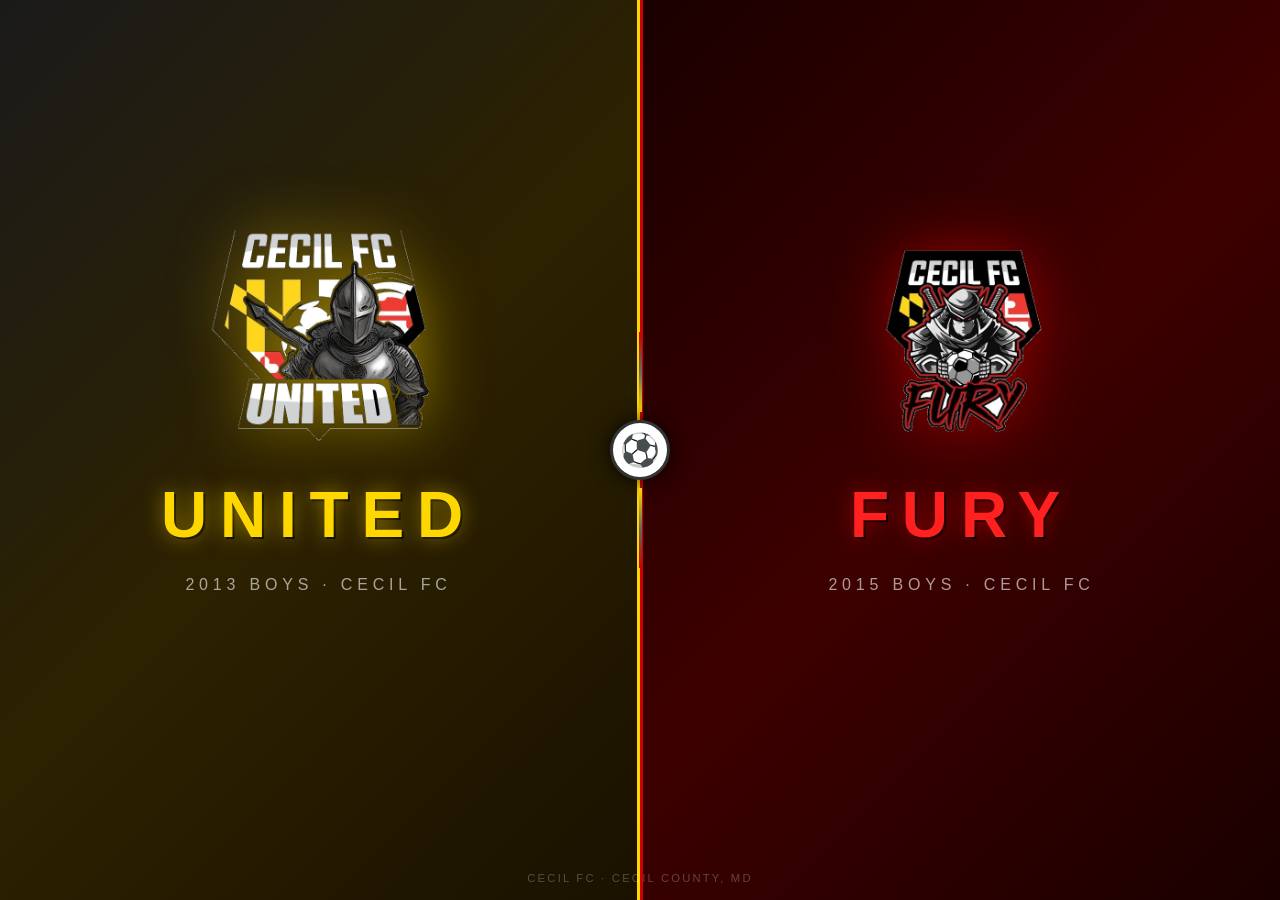
<file: index.html>
<!DOCTYPE html>
<html lang="en">
<head>
  <meta charset="UTF-8">
  <meta name="viewport" content="width=device-width, initial-scale=1.0">
  <title>Cecil FC | United & Fury</title>
  <link rel="icon" type="image/png" href="assets/img/favicon.png">
  <link rel="stylesheet" href="assets/css/style.css">
  <link rel="icon" type="image/x-icon" href="/favicon.ico">
  <link rel="icon" type="image/png" sizes="32x32" href="/favicon-32x32.png">
  <link rel="icon" type="image/png" sizes="16x16" href="/favicon-16x16.png">
</head>
<body>

  <div class="container">

    <!-- LEFT: UNITED -->
    <a class="side united" href="united/index.html">
      <div class="side-content">
        <picture>
          <source srcset="assets/img/united.webp" type="image/webp">
          <img class="crest-img" src="assets/img/united.png" alt="Cecil FC United">
        </picture>
        <h1 class="team-name">UNITED</h1>
        <p class="team-sub">2013 Boys · Cecil FC</p>
        <span class="enter-btn">Enter →</span>
      </div>
    </a>

    <!-- DIVIDER -->
    <div class="divider">
      <div class="divider-line divider-line-top"></div>
      <div class="soccer-ball">⚽</div>
      <div class="divider-line"></div>
    </div>

    <!-- RIGHT: FURY -->
    <a class="side fury" href="fury/index.html">
      <div class="side-content">
        <picture>
          <source srcset="assets/img/fury.webp" type="image/webp">
          <img class="crest-img" src="assets/img/fury.png" alt="Cecil FC Fury">
        </picture>
        <h1 class="team-name">FURY</h1>
        <p class="team-sub">2015 Boys · Cecil FC</p>
        <span class="enter-btn">Enter →</span>
      </div>
    </a>

  </div>

  <p class="footer">Cecil FC · Cecil County, MD</p>

</body>
</html>
</file>
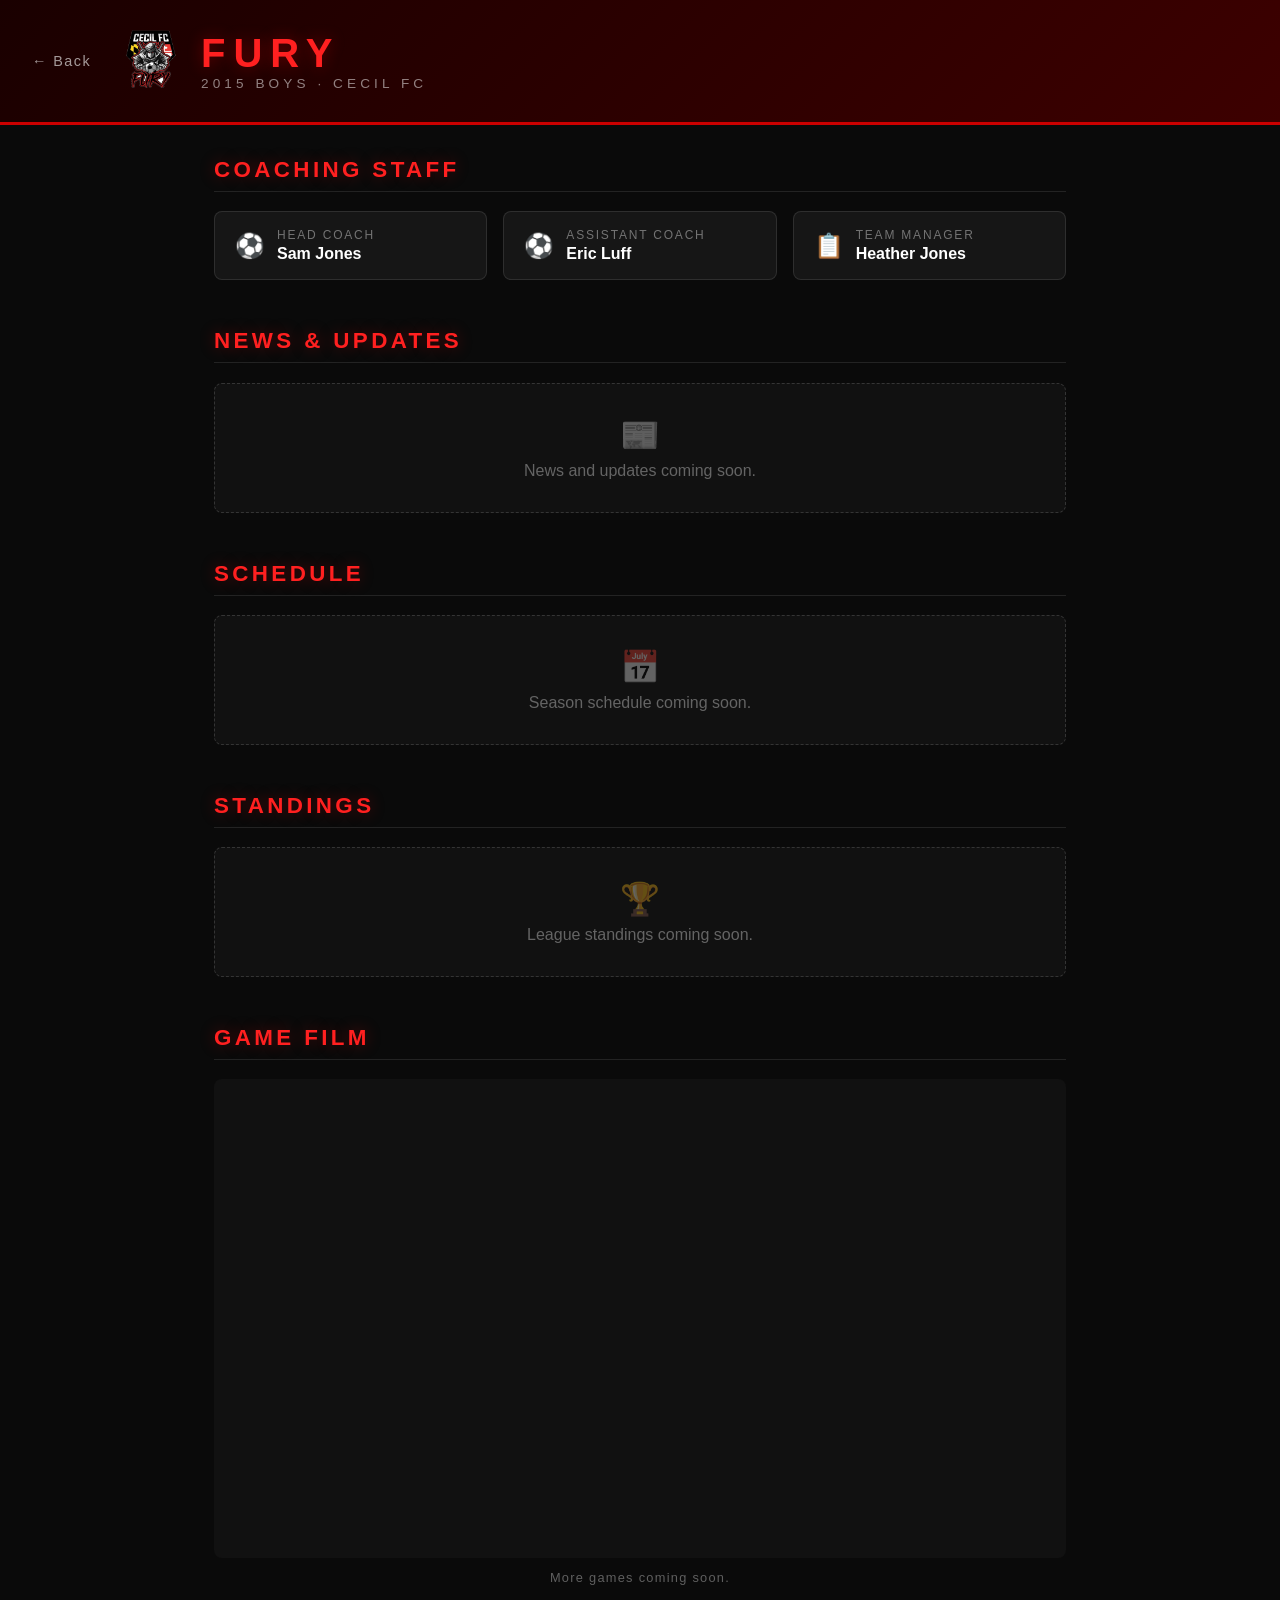
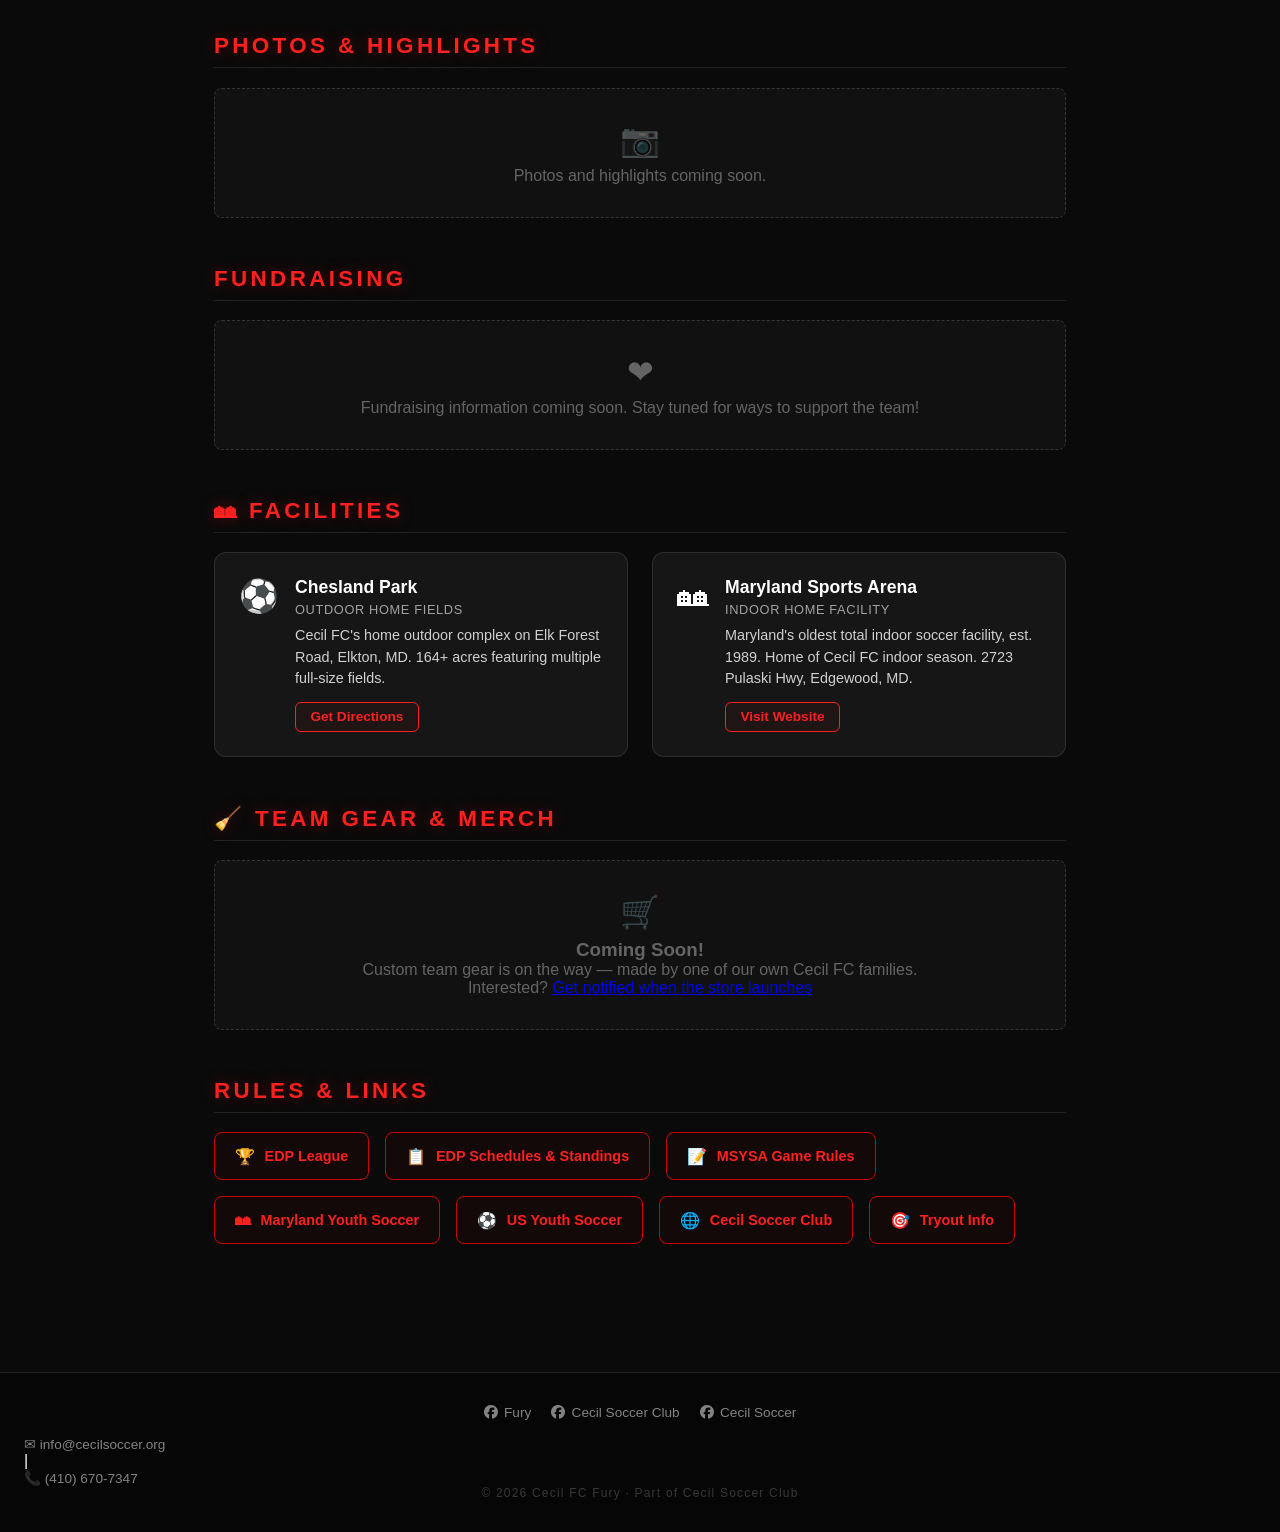
<file: fury/index.html>
<!DOCTYPE html>
<html lang="en">
<head><meta charset="UTF-8"><meta name="viewport" content="width=device-width,initial-scale=1.0">
<title>Cecil FC Fury | 2015 Boys</title>
<link rel="stylesheet" href="../assets/css/team.css">
<link rel="stylesheet" href="https://cdnjs.cloudflare.com/ajax/libs/font-awesome/6.5.0/css/all.min.css">
  <link rel="icon" type="image/x-icon" href="/favicon.ico">
  <link rel="icon" type="image/png" sizes="32x32" href="/favicon-32x32.png">
  <link rel="icon" type="image/png" sizes="16x16" href="/favicon-16x16.png">
</head>
<body class="team-page fury-page">
<header class="team-header fury-header">
<a href="../index.html" class="back-btn">&#8592; Back</a>
<div class="header-content">
<picture><source srcset="../assets/img/fury.webp" type="image/webp"><img src="../assets/img/fury.png" alt="Cecil FC Fury" class="header-crest"></picture>
<div class="header-text"><h1 class="header-title fury-text">FURY</h1><p class="header-sub">2015 Boys &middot; Cecil FC</p></div>
</div></header>
<main class="team-main">
<section class="team-section"><h2 class="section-title fury-text">Coaching Staff</h2>
<div class="coaches-grid">
<div class="coach-card"><div class="coach-icon">&#9917;</div><div class="coach-info"><span class="coach-role">Head Coach</span><span class="coach-name">Sam Jones</span></div></div>
<div class="coach-card"><div class="coach-icon">&#9917;</div><div class="coach-info"><span class="coach-role">Assistant Coach</span><span class="coach-name">Eric Luff</span></div></div>
<div class="coach-card"><div class="coach-icon">&#128203;</div><div class="coach-info"><span class="coach-role">Team Manager</span><span class="coach-name">Heather Jones</span></div></div>
</div></section>
<section class="team-section"><h2 class="section-title fury-text">News &amp; Updates</h2>
<div class="placeholder-box"><span class="placeholder-icon">&#128240;</span><p>News and updates coming soon.</p></div></section>
<section class="team-section"><h2 class="section-title fury-text">Schedule</h2>
<div class="placeholder-box"><span class="placeholder-icon">&#128197;</span><p>Season schedule coming soon.</p></div></section>
<section class="team-section"><h2 class="section-title fury-text">Standings</h2>
<div class="placeholder-box"><span class="placeholder-icon">&#127942;</span><p>League standings coming soon.</p></div></section>
<section class="team-section"><h2 class="section-title fury-text">Game Film</h2>
<div class="video-container"><iframe src="https://app.veo.co/matches/20260510-2015-boys-fury-vs-catonsville-sc-2014-blue-v3a23af3/embed" frameborder="0" allowfullscreen allow="autoplay; fullscreen" class="veo-embed"></iframe></div>
<p class="video-note">More games coming soon.</p></section>
<section class="team-section"><h2 class="section-title fury-text">Photos &amp; Highlights</h2>
<div class="placeholder-box"><span class="placeholder-icon">&#128247;</span><p>Photos and highlights coming soon.</p></div></section>
<section class="team-section"><h2 class="section-title fury-text">Fundraising</h2>
<div class="placeholder-box"><span class="placeholder-icon">&#10084;</span><p>Fundraising information coming soon. Stay tuned for ways to support the team!</p></div></section>
<section class="team-section"><h2 class="section-title fury-text">&#127960; Facilities</h2>
<div class="facilities-grid">
<div class="facility-card">
<div class="facility-icon">&#9917;</div>
<div class="facility-info">
<h3 class="facility-name">Chesland Park</h3>
<p class="facility-type">Outdoor Home Fields</p>
<p class="facility-desc">Cecil FC's home outdoor complex on Elk Forest Road, Elkton, MD. 164+ acres featuring multiple full-size fields.</p>
<a href="https://maps.google.com/?q=Chesland+Park+Elk+Forest+Road+Elkton+MD" target="_blank" class="facility-link fury-link">Get Directions</a>
</div>
</div>
<div class="facility-card">
<div class="facility-icon">&#127960;</div>
<div class="facility-info">
<h3 class="facility-name">Maryland Sports Arena</h3>
<p class="facility-type">Indoor Home Facility</p>
<p class="facility-desc">Maryland's oldest total indoor soccer facility, est. 1989. Home of Cecil FC indoor season. 2723 Pulaski Hwy, Edgewood, MD.</p>
<a href="http://www.marylandsportsarena.com/" target="_blank" class="facility-link fury-link">Visit Website</a>
</div>
</div>
</div></section>
<section class="team-section"><h2 class="section-title fury-text">&#129529; Team Gear &amp; Merch</h2>
<div class="placeholder-box merch-box"><span class="placeholder-icon">&#128722;</span><h3>Coming Soon!</h3><p>Custom team gear is on the way &mdash; made by one of our own Cecil FC families.</p><p class="merch-contact">Interested? <a href="mailto:team@united-fury.com" class="merch-email">Get notified when the store launches</a></p></div></section>
<section class="team-section"><h2 class="section-title fury-text">Rules &amp; Links</h2>
<div class="links-grid">
<a href="https://www.edpsoccer.com/edp-league/" target="_blank" class="link-card fury-link"><span class="link-icon">&#127942;</span><span>EDP League</span></a>
<a href="https://www.edpsoccer.com/schedules-standings/" target="_blank" class="link-card fury-link"><span class="link-icon">&#128203;</span><span>EDP Schedules &amp; Standings</span></a>
<a href="https://www.msysa.org/referee-resources/" target="_blank" class="link-card fury-link"><span class="link-icon">&#128221;</span><span>MSYSA Game Rules</span></a>
<a href="https://www.msysa.org/" target="_blank" class="link-card fury-link"><span class="link-icon">&#127960;</span><span>Maryland Youth Soccer</span></a>
<a href="https://www.usyouthsoccer.org/" target="_blank" class="link-card fury-link"><span class="link-icon">&#9917;</span><span>US Youth Soccer</span></a>
<a href="https://www.cecilsoccer.org/" target="_blank" class="link-card fury-link"><span class="link-icon">&#127760;</span><span>Cecil Soccer Club</span></a>
<a href="https://www.cecilsoccer.org/competitive-csl/tryout-info/" target="_blank" class="link-card fury-link"><span class="link-icon">&#127919;</span><span>Tryout Info</span></a>
</div></section>
</main>
<footer class="team-footer">
<div class="footer-links">
<a href="https://www.facebook.com/cecilfc2015fury" target="_blank" class="footer-link"><i class="fa-brands fa-facebook"></i> Fury</a>
<a href="https://www.cecilsoccer.org/" target="_blank" class="footer-link"><i class="fa-brands fa-facebook"></i> Cecil Soccer Club</a>
<a href="https://www.facebook.com/CecilSoccer" target="_blank" class="footer-link"><i class="fa-brands fa-facebook"></i> Cecil Soccer</a>
</div>
<div class="footer-contact"><a href="mailto:info@cecilsoccer.org" class="footer-link">&#9993; info@cecilsoccer.org</a><span class="footer-divider">|</span><a href="tel:4106707347" class="footer-link">&#128222; (410) 670-7347</a></div><p class="footer-copy">&copy; 2026 Cecil FC Fury &middot; Part of Cecil Soccer Club</p>
</footer>
</body></html>
</file>
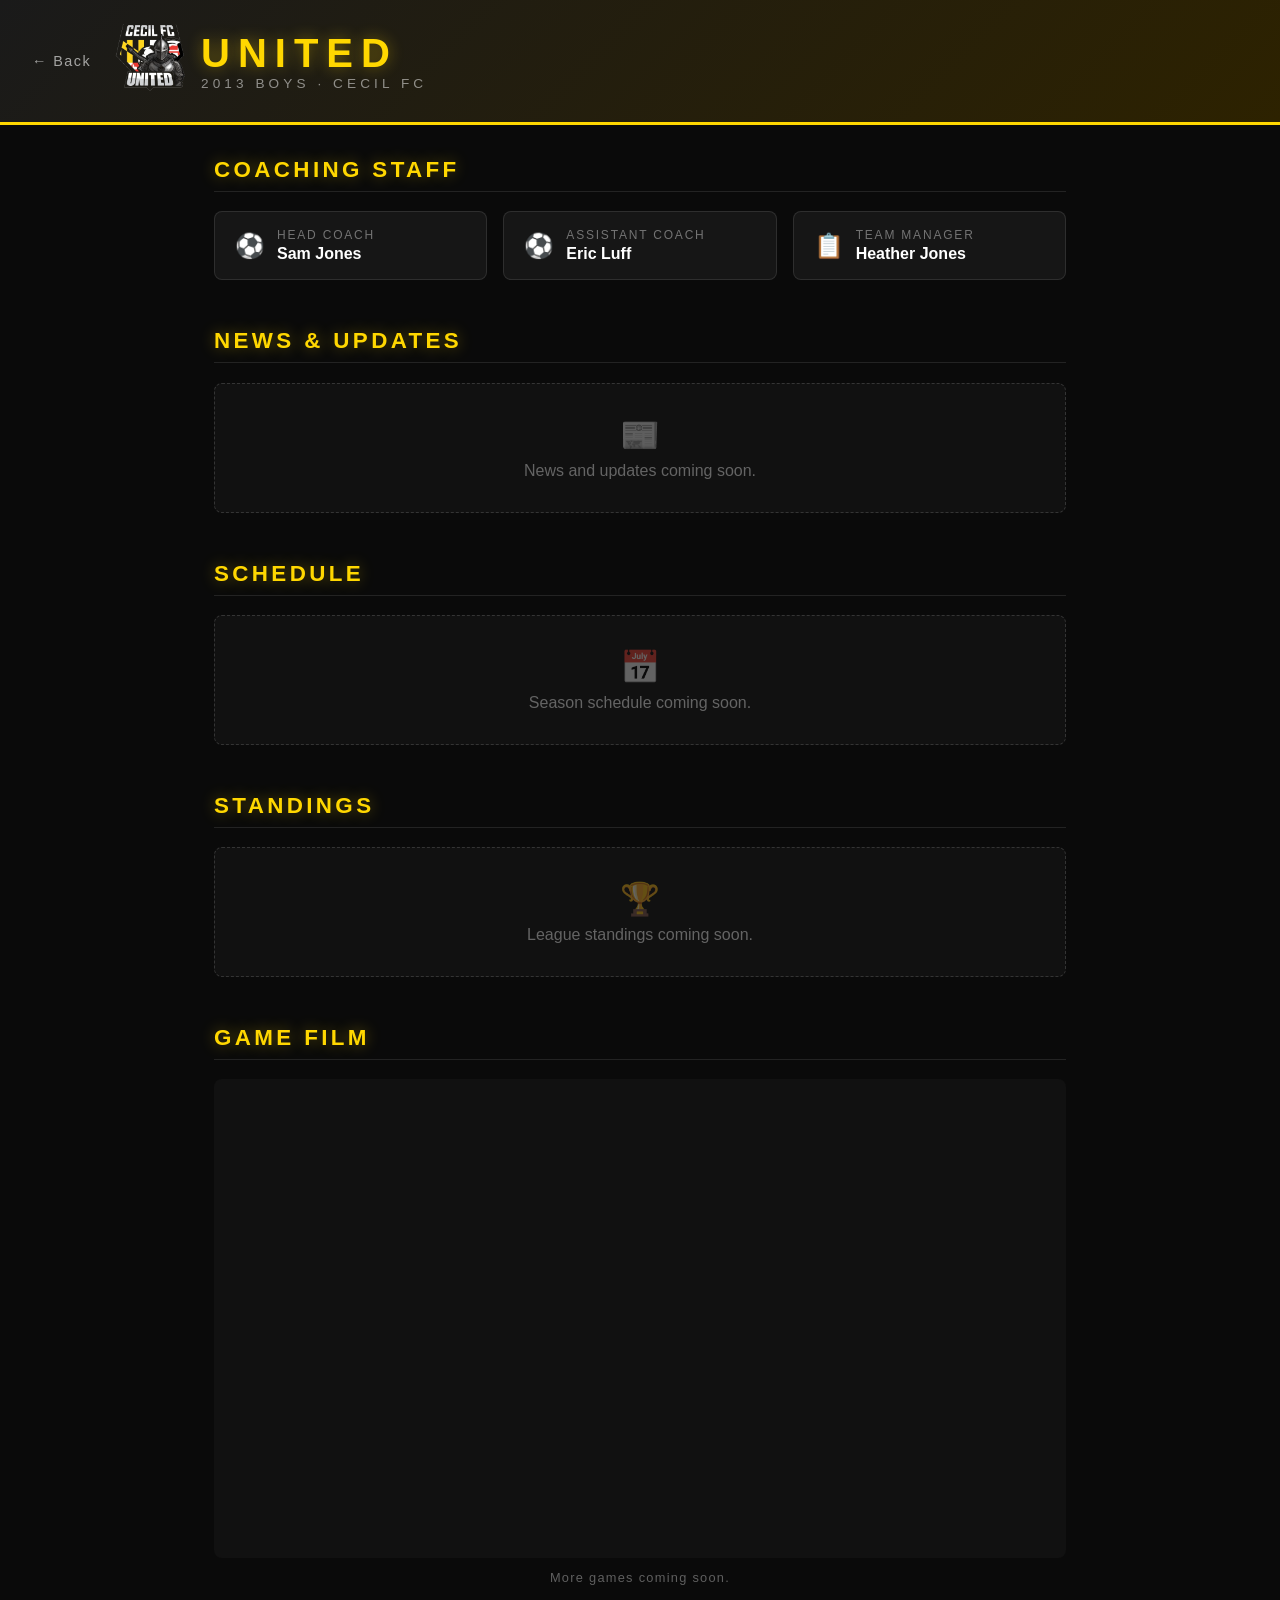
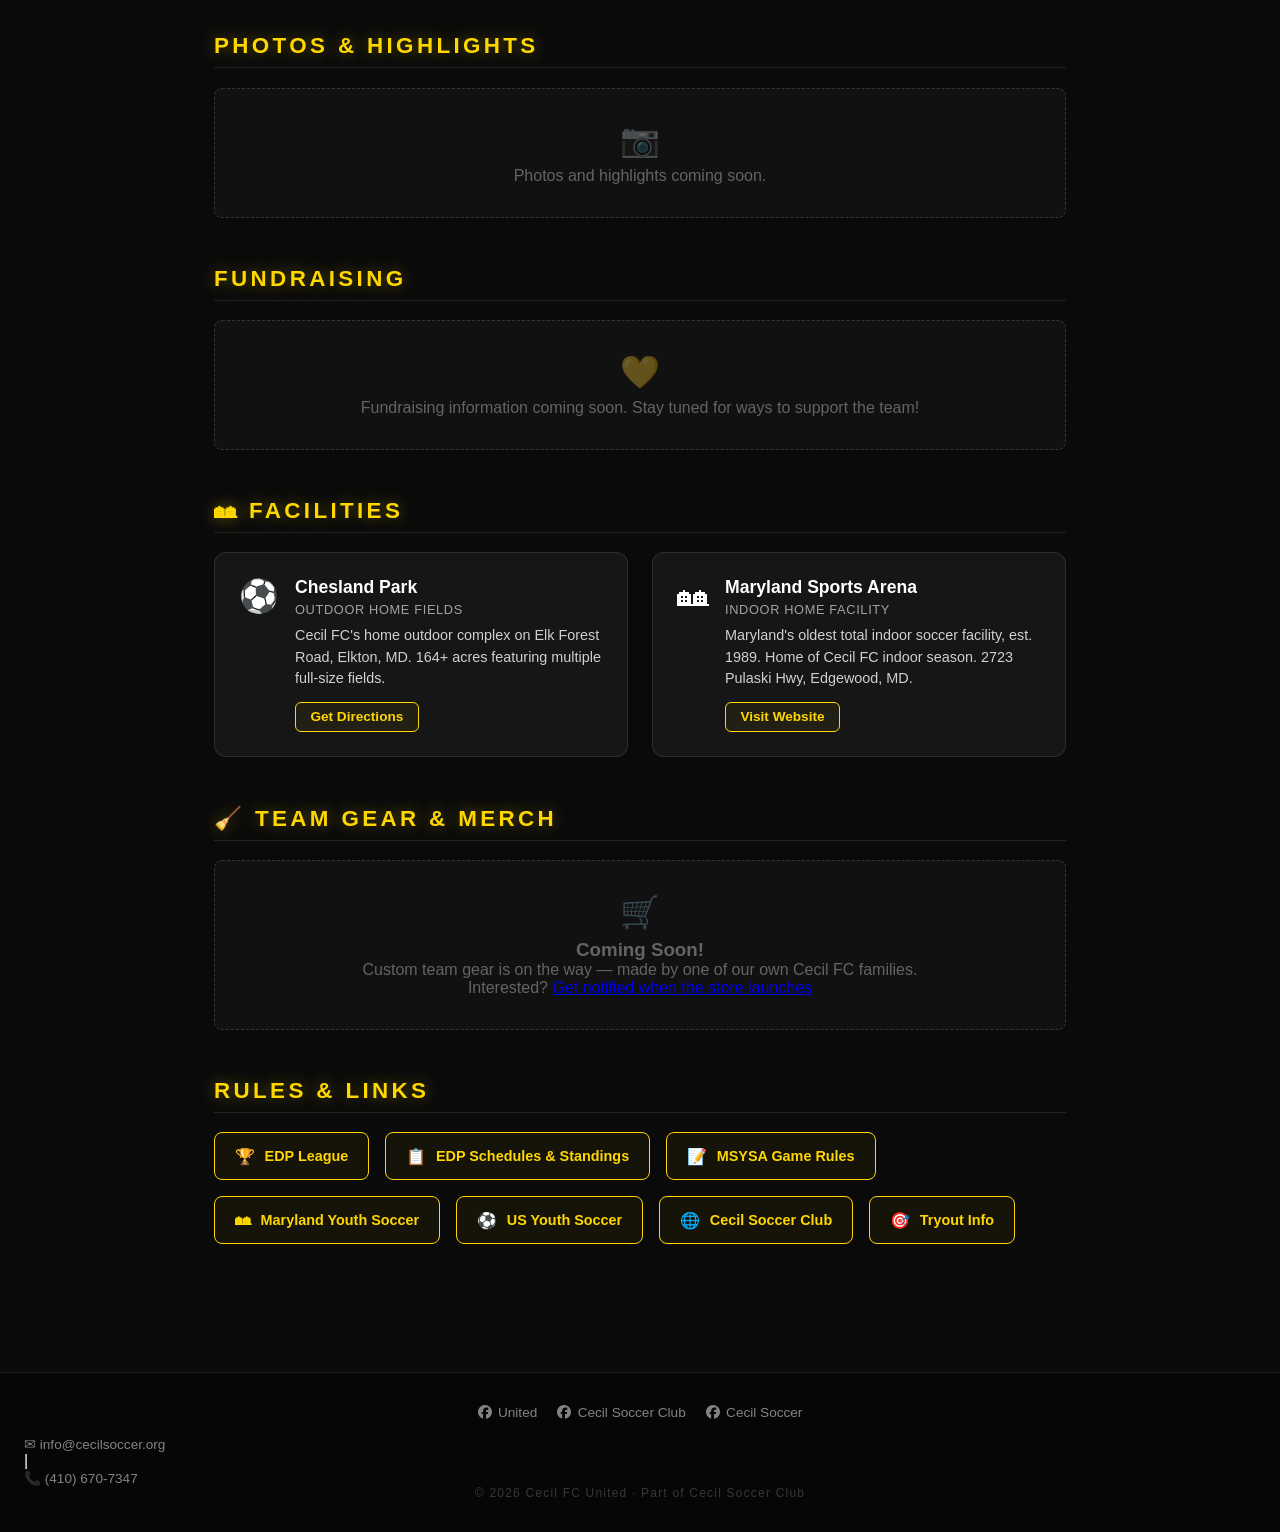
<file: united/index.html>
<!DOCTYPE html>
<html lang="en">
<head><meta charset="UTF-8"><meta name="viewport" content="width=device-width,initial-scale=1.0">
<title>Cecil FC United | 2013 Boys</title>
<link rel="stylesheet" href="../assets/css/team.css">
<link rel="stylesheet" href="https://cdnjs.cloudflare.com/ajax/libs/font-awesome/6.5.0/css/all.min.css">
  <link rel="icon" type="image/x-icon" href="/favicon.ico">
  <link rel="icon" type="image/png" sizes="32x32" href="/favicon-32x32.png">
  <link rel="icon" type="image/png" sizes="16x16" href="/favicon-16x16.png">
</head>
<body class="team-page united-page">
<header class="team-header united-header">
<a href="../index.html" class="back-btn">&#8592; Back</a>
<div class="header-content">
<picture><source srcset="../assets/img/united.webp" type="image/webp"><img src="../assets/img/united.png" alt="Cecil FC United" class="header-crest"></picture>
<div class="header-text"><h1 class="header-title united-text">UNITED</h1><p class="header-sub">2013 Boys &middot; Cecil FC</p></div>
</div></header>
<main class="team-main">
<section class="team-section"><h2 class="section-title united-text">Coaching Staff</h2>
<div class="coaches-grid">
<div class="coach-card"><div class="coach-icon">&#9917;</div><div class="coach-info"><span class="coach-role">Head Coach</span><span class="coach-name">Sam Jones</span></div></div>
<div class="coach-card"><div class="coach-icon">&#9917;</div><div class="coach-info"><span class="coach-role">Assistant Coach</span><span class="coach-name">Eric Luff</span></div></div>
<div class="coach-card"><div class="coach-icon">&#128203;</div><div class="coach-info"><span class="coach-role">Team Manager</span><span class="coach-name">Heather Jones</span></div></div>
</div></section>
<section class="team-section"><h2 class="section-title united-text">News &amp; Updates</h2>
<div class="placeholder-box"><span class="placeholder-icon">&#128240;</span><p>News and updates coming soon.</p></div></section>
<section class="team-section"><h2 class="section-title united-text">Schedule</h2>
<div class="placeholder-box"><span class="placeholder-icon">&#128197;</span><p>Season schedule coming soon.</p></div></section>
<section class="team-section"><h2 class="section-title united-text">Standings</h2>
<div class="placeholder-box"><span class="placeholder-icon">&#127942;</span><p>League standings coming soon.</p></div></section>
<section class="team-section"><h2 class="section-title united-text">Game Film</h2>
<div class="video-container"><iframe src="https://app.veo.co/matches/20260524-match-2013-boys-united-v001f83a/embed" frameborder="0" allowfullscreen allow="autoplay; fullscreen" class="veo-embed"></iframe></div>
<p class="video-note">More games coming soon.</p></section>
<section class="team-section"><h2 class="section-title united-text">Photos &amp; Highlights</h2>
<div class="placeholder-box"><span class="placeholder-icon">&#128247;</span><p>Photos and highlights coming soon.</p></div></section>
<section class="team-section"><h2 class="section-title united-text">Fundraising</h2>
<div class="placeholder-box"><span class="placeholder-icon">&#128155;</span><p>Fundraising information coming soon. Stay tuned for ways to support the team!</p></div></section>
<section class="team-section"><h2 class="section-title united-text">&#127960; Facilities</h2>
<div class="facilities-grid">
<div class="facility-card">
<div class="facility-icon">&#9917;</div>
<div class="facility-info">
<h3 class="facility-name">Chesland Park</h3>
<p class="facility-type">Outdoor Home Fields</p>
<p class="facility-desc">Cecil FC's home outdoor complex on Elk Forest Road, Elkton, MD. 164+ acres featuring multiple full-size fields.</p>
<a href="https://maps.google.com/?q=Chesland+Park+Elk+Forest+Road+Elkton+MD" target="_blank" class="facility-link united-link">Get Directions</a>
</div>
</div>
<div class="facility-card">
<div class="facility-icon">&#127960;</div>
<div class="facility-info">
<h3 class="facility-name">Maryland Sports Arena</h3>
<p class="facility-type">Indoor Home Facility</p>
<p class="facility-desc">Maryland's oldest total indoor soccer facility, est. 1989. Home of Cecil FC indoor season. 2723 Pulaski Hwy, Edgewood, MD.</p>
<a href="http://www.marylandsportsarena.com/" target="_blank" class="facility-link united-link">Visit Website</a>
</div>
</div>
</div></section>
<section class="team-section"><h2 class="section-title united-text">&#129529; Team Gear &amp; Merch</h2>
<div class="placeholder-box merch-box"><span class="placeholder-icon">&#128722;</span><h3>Coming Soon!</h3><p>Custom team gear is on the way &mdash; made by one of our own Cecil FC families.</p><p class="merch-contact">Interested? <a href="mailto:team@united-fury.com" class="merch-email">Get notified when the store launches</a></p></div></section>
<section class="team-section"><h2 class="section-title united-text">Rules &amp; Links</h2>
<div class="links-grid">
<a href="https://www.edpsoccer.com/edp-league/" target="_blank" class="link-card united-link"><span class="link-icon">&#127942;</span><span>EDP League</span></a>
<a href="https://www.edpsoccer.com/schedules-standings/" target="_blank" class="link-card united-link"><span class="link-icon">&#128203;</span><span>EDP Schedules &amp; Standings</span></a>
<a href="https://www.msysa.org/referee-resources/" target="_blank" class="link-card united-link"><span class="link-icon">&#128221;</span><span>MSYSA Game Rules</span></a>
<a href="https://www.msysa.org/" target="_blank" class="link-card united-link"><span class="link-icon">&#127960;</span><span>Maryland Youth Soccer</span></a>
<a href="https://www.usyouthsoccer.org/" target="_blank" class="link-card united-link"><span class="link-icon">&#9917;</span><span>US Youth Soccer</span></a>
<a href="https://www.cecilsoccer.org/" target="_blank" class="link-card united-link"><span class="link-icon">&#127760;</span><span>Cecil Soccer Club</span></a>
<a href="https://www.cecilsoccer.org/competitive-csl/tryout-info/" target="_blank" class="link-card united-link"><span class="link-icon">&#127919;</span><span>Tryout Info</span></a>
</div></section>
</main>
<footer class="team-footer">
<div class="footer-links">
<a href="https://www.facebook.com/cecil2013boys" target="_blank" class="footer-link"><i class="fa-brands fa-facebook"></i> United</a>
<a href="https://www.cecilsoccer.org/" target="_blank" class="footer-link"><i class="fa-brands fa-facebook"></i> Cecil Soccer Club</a>
<a href="https://www.facebook.com/CecilSoccer" target="_blank" class="footer-link"><i class="fa-brands fa-facebook"></i> Cecil Soccer</a>
</div>
<div class="footer-contact"><a href="mailto:info@cecilsoccer.org" class="footer-link">&#9993; info@cecilsoccer.org</a><span class="footer-divider">|</span><a href="tel:4106707347" class="footer-link">&#128222; (410) 670-7347</a></div><p class="footer-copy">&copy; 2026 Cecil FC United &middot; Part of Cecil Soccer Club</p>
</footer>
</body></html>
</file>
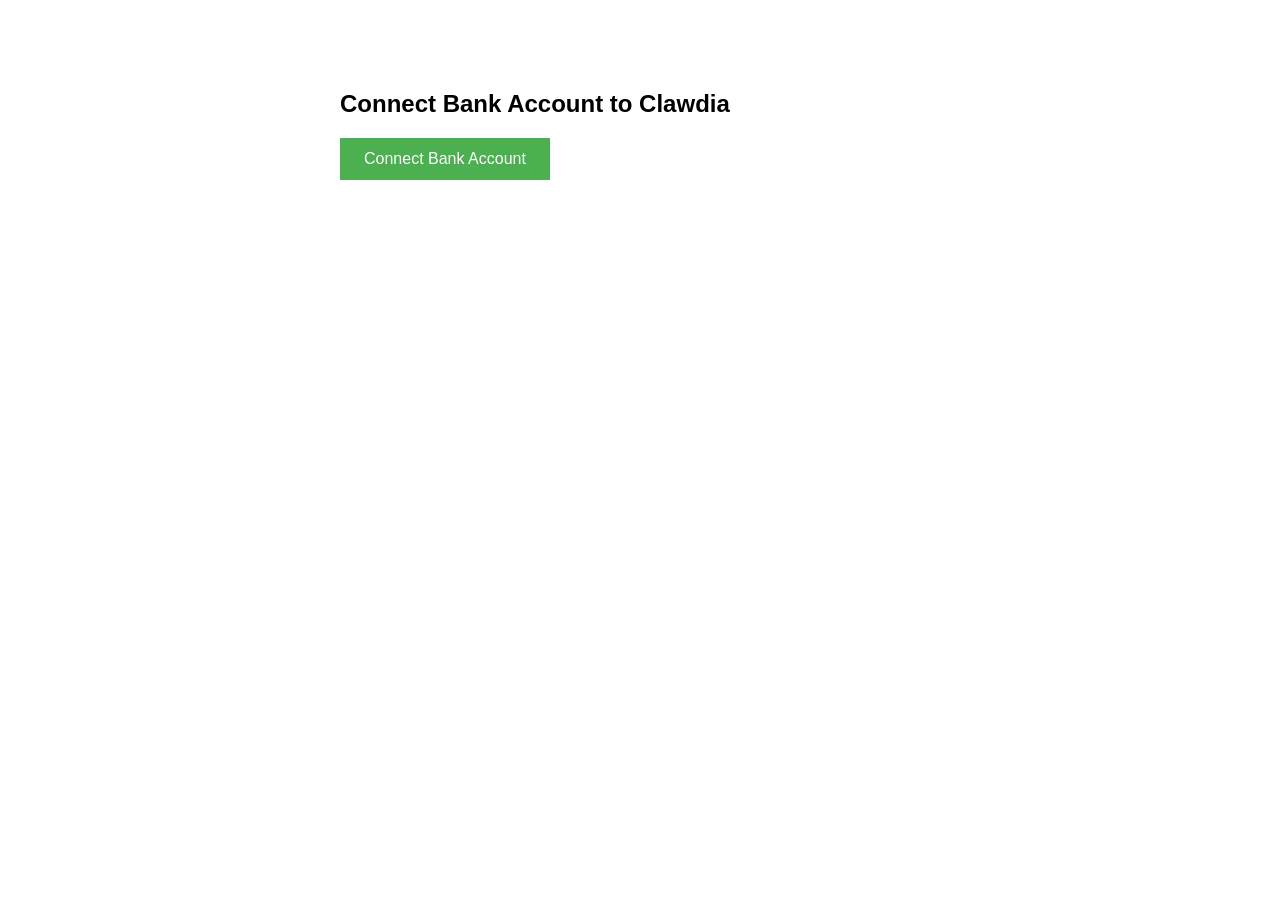
<file: plaid_link.html>
<!DOCTYPE html><html><head><title>Connect Bank</title></head>
<body style="font-family:sans-serif;max-width:600px;margin:50px auto;padding:20px">
<h2>Connect Bank Account to Clawdia</h2>
<button id="btn" style="padding:12px 24px;font-size:16px;background:#4CAF50;color:white;border:none;cursor:pointer">Connect Bank Account</button>
<div id="result" style="margin-top:20px;padding:15px;background:#f5f5f5;display:none;word-break:break-all"></div>
<script src="https://cdn.plaid.com/link/v2/stable/link-initialize.js"></script>
<script>
var handler=Plaid.create({
  token:'link-sandbox-08b719e1-94d6-43fd-abd3-ec90e8df9e1d',
  onSuccess:function(public_token,metadata){
    var cmd='cd /opt/clawdia && venv/bin/python3 -c "from plaid_finance import exchange_public_token; print(exchange_public_token(\'' +public_token+ '\', \'' +metadata.institution.name+ '\'))"';
    document.getElementById('result').style.display='block';
    document.getElementById('result').innerHTML='<b>Success! Institution: '+metadata.institution.name+'</b><br><br>Run this command on the server:<br><br><code>'+cmd+'</code>';
  },
  onExit:function(err){ if(err) alert(JSON.stringify(err)); }
});
document.getElementById('btn').onclick=function(){handler.open();};
</script></body></html>
</file>
<file: assets/css/style.css>
*{margin:0;padding:0;box-sizing:border-box;}
html{height:100%;-webkit-text-size-adjust:100%;}
body{font-family:'Arial Black',Impact,sans-serif;height:100%;min-height:100vh;overflow:hidden;background:#0a0a0a;}
.container{display:flex;height:100vh;height:100dvh;width:100%;position:relative;}
.side{flex:1;display:flex;flex-direction:column;align-items:center;justify-content:center;cursor:pointer;transition:flex 0.5s cubic-bezier(0.77,0,0.175,1),filter 0.4s;position:relative;overflow:hidden;text-decoration:none;-webkit-tap-highlight-color:transparent;}
.united{background:linear-gradient(135deg,#1a1a1a 0%,#2d2200 50%,#1a1100 100%);border-right:3px solid #ffd700;}
.fury{background:linear-gradient(135deg,#1a0000 0%,#3d0000 50%,#1a0000 100%);border-left:3px solid #cc0000;}
.container:has(.united:hover) .united{flex:1.8;}
.container:has(.united:hover) .fury{flex:0.2;filter:brightness(0.3);}
.container:has(.fury:hover) .fury{flex:1.8;}
.container:has(.fury:hover) .united{flex:0.2;filter:brightness(0.3);}
.side-content{position:relative;z-index:2;text-align:center;padding:2rem;display:flex;flex-direction:column;align-items:center;gap:1.5rem;}
.crest-img{width:220px;height:220px;object-fit:contain;transition:transform 0.4s,filter 0.4s;}
.united .crest-img{filter:drop-shadow(0 0 30px rgba(255,215,0,0.5));}
.fury .crest-img{filter:drop-shadow(0 0 30px rgba(204,0,0,0.6));}
.side:hover .crest-img{transform:scale(1.08);}
.team-name{font-size:4rem;font-weight:900;letter-spacing:0.2em;text-transform:uppercase;transition:letter-spacing 0.4s;}
.united .team-name{color:#ffd700;text-shadow:0 0 20px rgba(255,215,0,0.5),2px 2px 0 #000;}
.fury .team-name{color:#ff2020;text-shadow:0 0 20px rgba(204,0,0,0.6),2px 2px 0 #000;}
.side:hover .team-name{letter-spacing:0.3em;}
.team-sub{font-size:1rem;letter-spacing:0.3em;text-transform:uppercase;color:rgba(255,255,255,0.6);font-weight:400;font-family:Arial,sans-serif;}
.enter-btn{margin-top:0.5rem;padding:0.75rem 2.5rem;border:2px solid;font-size:0.9rem;font-weight:700;letter-spacing:0.2em;text-transform:uppercase;cursor:pointer;background:transparent;transition:all 0.3s;font-family:Arial,sans-serif;opacity:0;transform:translateY(10px);pointer-events:none;}
.united .enter-btn{color:#ffd700;border-color:#ffd700;}
.fury .enter-btn{color:#ff2020;border-color:#ff2020;}
.side:hover .enter-btn{opacity:1;transform:translateY(0);pointer-events:all;}
.united .enter-btn:hover{background:#ffd700;color:#000;}
.fury .enter-btn:hover{background:#cc0000;color:#fff;}
.divider{position:absolute;left:50%;top:50%;transform:translate(-50%,-50%);z-index:10;display:flex;flex-direction:column;align-items:center;gap:8px;pointer-events:none;}
.soccer-ball{width:60px;height:60px;background:white;border-radius:50%;border:3px solid #333;display:flex;align-items:center;justify-content:center;font-size:2rem;box-shadow:0 0 20px rgba(0,0,0,0.8);animation:spin 8s linear infinite;}
@keyframes spin{from{transform:rotate(0deg);}to{transform:rotate(360deg);}}
.divider-line{width:3px;height:80px;background:linear-gradient(to bottom,#ffd700,#666,#cc0000);}
.divider-line-top{background:linear-gradient(to top,#ffd700,#666,#cc0000);}
.footer{position:fixed;bottom:1rem;left:50%;transform:translateX(-50%);color:rgba(255,255,255,0.25);font-size:0.7rem;letter-spacing:0.2em;text-transform:uppercase;font-family:Arial,sans-serif;z-index:20;white-space:nowrap;}
@media(max-width:600px){
  body{overflow-y:auto;}
  .container{flex-direction:column;height:auto;min-height:100svh;}
  .side{min-height:50svh;flex:1!important;filter:brightness(1)!important;}
  .divider{display:none;}
  .united{border-right:none;border-bottom:3px solid #ffd700;}
  .fury{border-left:none;border-top:3px solid #cc0000;}
  .team-name{font-size:2.5rem;}
  .crest-img{width:160px;height:160px;}
  .enter-btn{opacity:1;transform:none;pointer-events:all;}
}
</file>
<file: assets/css/team.css>
*{margin:0;padding:0;box-sizing:border-box;}
body.team-page{font-family:Arial,sans-serif;background:#0a0a0a;color:#fff;min-height:100vh;overflow-x:hidden;}
.team-header{padding:1.5rem 2rem;display:flex;align-items:center;gap:1.5rem;border-bottom:3px solid;}
.united-header{background:linear-gradient(135deg,#1a1a1a,#2d2200);border-color:#ffd700;}
.fury-header{background:linear-gradient(135deg,#1a0000,#3d0000);border-color:#cc0000;}
.back-btn{color:rgba(255,255,255,0.6);text-decoration:none;font-size:0.9rem;letter-spacing:0.1em;transition:color 0.2s;white-space:nowrap;}
.back-btn:hover{color:#fff;}
.header-content{display:flex;align-items:center;gap:1rem;flex:1;}
.header-crest{width:70px;height:70px;object-fit:contain;}
.header-title{font-family:'Arial Black',Impact,sans-serif;font-size:2.5rem;letter-spacing:0.2em;}
.united-text{color:#ffd700;text-shadow:0 0 15px rgba(255,215,0,0.4);}
.fury-text{color:#ff2020;text-shadow:0 0 15px rgba(204,0,0,0.4);}
.header-sub{font-size:0.85rem;letter-spacing:0.3em;text-transform:uppercase;color:rgba(255,255,255,0.5);}
.team-main{max-width:900px;margin:0 auto;padding:2rem 1.5rem;}
.team-section{margin-bottom:3rem;}
.section-title{font-family:'Arial Black',Impact,sans-serif;font-size:1.4rem;letter-spacing:0.15em;text-transform:uppercase;margin-bottom:1.2rem;padding-bottom:0.5rem;border-bottom:1px solid rgba(255,255,255,0.1);}
.coaches-grid{display:flex;flex-wrap:wrap;gap:1rem;}
.coach-card{display:flex;align-items:center;gap:0.75rem;background:rgba(255,255,255,0.05);border:1px solid rgba(255,255,255,0.1);border-radius:8px;padding:1rem 1.25rem;flex:1;min-width:200px;}
.coach-icon{font-size:1.5rem;}
.coach-info{display:flex;flex-direction:column;gap:0.2rem;}
.coach-role{font-size:0.75rem;text-transform:uppercase;letter-spacing:0.15em;color:rgba(255,255,255,0.4);}
.coach-name{font-size:1rem;font-weight:700;color:#fff;}
.placeholder-box{background:rgba(255,255,255,0.03);border:1px dashed rgba(255,255,255,0.15);border-radius:8px;padding:2rem;text-align:center;color:rgba(255,255,255,0.35);}
.placeholder-icon{display:block;font-size:2rem;margin-bottom:0.5rem;}
.video-container{position:relative;width:100%;padding-bottom:56.25%;background:#111;border-radius:8px;overflow:hidden;}
.veo-embed{position:absolute;top:0;left:0;width:100%;height:100%;border:none;}
.video-note{margin-top:0.75rem;font-size:0.8rem;color:rgba(255,255,255,0.35);text-align:center;letter-spacing:0.1em;}
.links-grid{display:flex;flex-wrap:wrap;gap:1rem;}
.link-card{display:flex;align-items:center;gap:0.6rem;padding:0.85rem 1.25rem;border-radius:8px;border:1px solid;text-decoration:none;font-size:0.9rem;font-weight:600;transition:all 0.2s;}
.united-link{color:#ffd700;border-color:#ffd700;background:rgba(255,215,0,0.05);}
.united-link:hover{background:rgba(255,215,0,0.15);}
.fury-link{color:#ff2020;border-color:#cc0000;background:rgba(204,0,0,0.05);}
.fury-link:hover{background:rgba(204,0,0,0.15);}
.link-placeholder{color:rgba(255,255,255,0.3);border-color:rgba(255,255,255,0.1);background:transparent;cursor:default;}
.link-icon{font-size:1rem;}
.team-footer{margin-top:3rem;padding:2rem 1.5rem;border-top:1px solid rgba(255,255,255,0.1);background:rgba(0,0,0,0.4);}
.footer-links{display:flex;flex-wrap:wrap;gap:1.25rem;justify-content:center;margin-bottom:1rem;}
.footer-link{display:flex;align-items:center;gap:0.4rem;color:rgba(255,255,255,0.5);text-decoration:none;font-size:0.85rem;transition:color 0.2s;}
.footer-link:hover{color:#fff;}
.fb-icon{width:16px;height:16px;}
.footer-ball{font-size:0.9rem;}
.footer-copy{text-align:center;font-size:0.75rem;color:rgba(255,255,255,0.2);letter-spacing:0.1em;}
@media(max-width:600px){.header-title{font-size:1.8rem;}.coaches-grid{flex-direction:column;}.team-main{padding:1.5rem 1rem;}}

/* Facilities Section */
.facilities-grid {
  display: grid;
  grid-template-columns: repeat(auto-fit, minmax(280px, 1fr));
  gap: 1.5rem;
  margin-top: 1rem;
}
.facility-card {
  background: rgba(255,255,255,0.05);
  border: 1px solid rgba(255,255,255,0.1);
  border-radius: 12px;
  padding: 1.5rem;
  display: flex;
  gap: 1rem;
  align-items: flex-start;
}
.facility-icon {
  font-size: 2rem;
  flex-shrink: 0;
}
.facility-info h3.facility-name {
  margin: 0 0 0.25rem;
  font-size: 1.1rem;
  font-weight: 700;
  color: #fff;
}
.facility-type {
  font-size: 0.8rem;
  text-transform: uppercase;
  letter-spacing: 0.05em;
  opacity: 0.6;
  margin: 0 0 0.5rem;
}
.facility-desc {
  font-size: 0.9rem;
  opacity: 0.8;
  margin: 0 0 0.75rem;
  line-height: 1.5;
}
.facility-link {
  display: inline-block;
  font-size: 0.85rem;
  font-weight: 600;
  padding: 0.4rem 0.9rem;
  border-radius: 6px;
  text-decoration: none;
  border: 1px solid currentColor;
  transition: background 0.2s;
}
.facility-link:hover {
  background: rgba(255,255,255,0.1);
}
</file>
